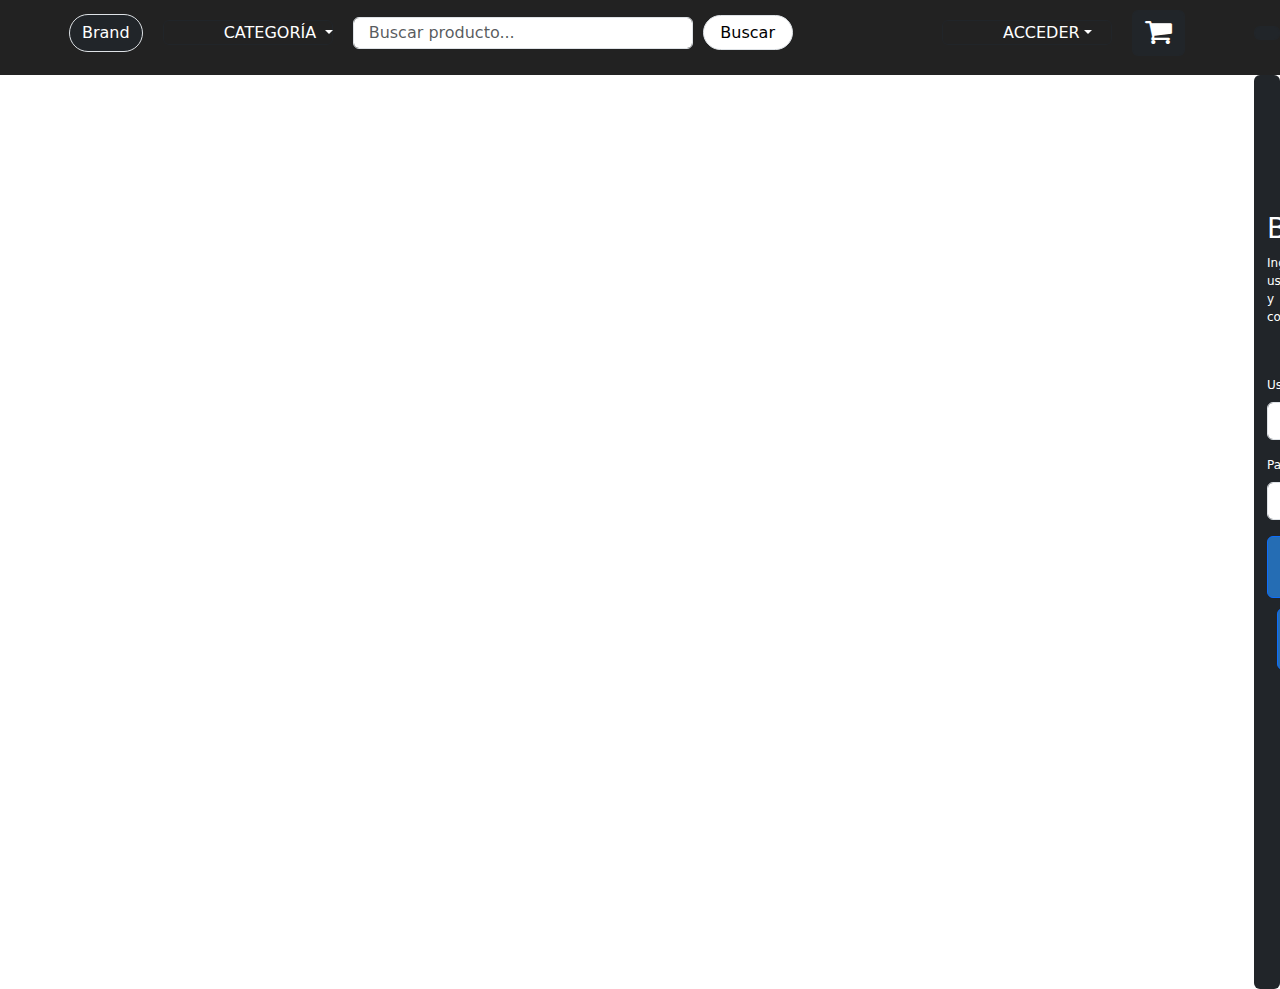
<file: Views/login_usuario_MOD/index.html>
<!DOCTYPE html>
<html data-bs-theme="light" lang="en">

<head>
    <meta charset="utf-8">
    <meta name="viewport" content="width=device-width, initial-scale=1.0, shrink-to-fit=no">
    <title>Producto</title>
    <link rel="stylesheet" href="assets/bootstrap/css/bootstrap.min.css">
    <link rel="stylesheet" href="assets/fonts/font-awesome.min.css">
    <link rel="stylesheet" href="assets/css/styles.min.css">
</head>

<body>
    <nav class="navbar navbar-expand-md navbar-fixed-top navigation-clean-button navbar-light"
        style="background: rgb(34, 34, 34);border-radius: 20;border-top-left-radius: 20;border-top-right-radius: 20;border-bottom-right-radius: 20;border-bottom-left-radius: 20;border-style: none;padding-top: 0;padding-bottom: 10px;--bs-primary: #ffffff;--bs-primary-rgb: 255,255,255;">
        <div class="container"><button class="btn btn-primary bg-dark border rounded-pill"
                data-bss-hover-animate="rubberBand" type="button">Brand</button>
            <div class="collapse navbar-collapse" id="navcol-1" style="color: rgb(255,255,255);width: 1500.969px;">
                <div class="dropdown"><button class="btn btn-secondary dropdown-toggle" data-bss-hover-animate="flash"
                        type="button" aria-haspopup="true" aria-expanded="false" data-bs-toggle="dropdown"
                        style="background: rgb(34,34,34);margin: 20px;border-color: var(--bs-body-color);padding: 0px 60px;height: 25px;width: 170px;">CATEGORÍA&nbsp;</button>
                    <div class="dropdown-menu"><a class="dropdown-item" href="#">COCHES DE OCASION</a><a
                            class="dropdown-item" href="#">COCHES DE KILOMETRO 0</a><a class="dropdown-item"
                            href="#">RENTING</a></div>
                </div><input type="text" class="form-control dropdown-search-input" placeholder="Buscar producto..."
                    style="width: 340px;height: 0px;margin: 0px 0px 0px;padding: 15px;"><button
                    class="btn btn-primary border rounded-pill" data-bss-hover-animate="rubberBand" type="button"
                    style="padding: 0px 0px;width: 90px;height: 35px;margin: 10px;background: rgb(255,255,255);color: rgb(0,0,0);border-style: hidden;">Buscar</button>
            </div>
            <div class="dropdown"><button class="btn btn-secondary dropdown-toggle" data-bss-hover-animate="flash"
                    type="button" aria-haspopup="true" aria-expanded="false" data-bs-toggle="dropdown"
                    style="background: rgb(34,34,34);margin: 20px;border-color: var(--bs-body-color);padding: 0px 60px;height: 25px;width: 170px;">ACCEDER</button>
                <div class="dropdown-menu"><a class="dropdown-item" href="index.php">LOGIN</a><a class="dropdown-item"
                        href="../registro_MOD/index.html">REGISTRAR</a></div>
            </div>
            <a href="../carrito_MOD/index.html" class="btn btn-primary pull-right" data-bss-disabled-mobile="true"
                data-bss-hover-animate="swing" type="button"
                style="background: var(--bs-body-color);border-color: var(--bs-secondary-color);"><i
                    class="fa fa-shopping-cart" data-bss-hover-animate="swing" style="font-size: 29px;"></i></button>
        </div>
    </nav>
    <div id="main">
        <div class="text-center" id="info">
            <h3 class="text-center">Bienvenido</h3>
            <p class="text-center">Ingrese usuario y contraseña</p>
            <form class="text-start" id="form-login">
                <div class="mb-3"><label class="form-label" id="lbl-usuario" for="txt-usuario">Usuario</label><input
                        class="form-control" type="text" id="txt-usuario"></div>
                <div class="mb-3"><label class="form-label" id="lbl-password" for="txt-password">Password</label><input
                        class="form-control" type="password" id="txt-password"></div>
            </form><button class="btn btn-primary" data-bss-hover-animate="pulse" id="btn-sesion" type="submit"
                style="--bs-primary: #256db4;--bs-primary-rgb: 37,109,180;background: #256db4;">Iniciar
                Sesión</button><button class="btn btn-primary" data-bss-hover-animate="pulse" id="btn-sesion-1"
                type="submit"
                style="--bs-primary: #256db4;--bs-primary-rgb: 37,109,180;background: #256db4;margin: 10px;">¿Olvidaste
                contraseña?</button>
        </div>
    </div>
    <script src="assets/bootstrap/js/bootstrap.min.js"></script>
    <script src="assets/js/script.min.js"></script>
</body>

</html>
</file>
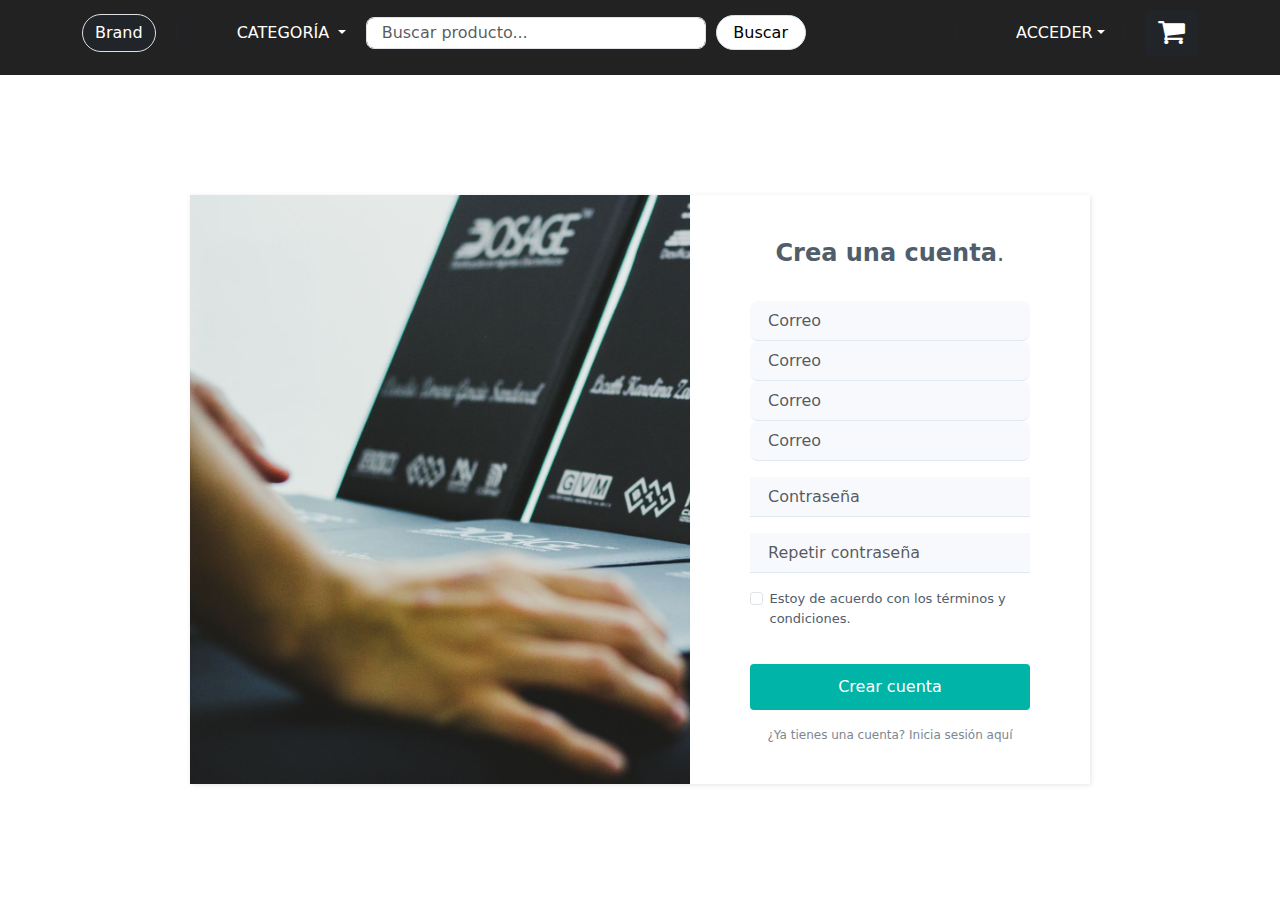
<file: Views/registro_MOD/index.html>
<!DOCTYPE html>
<html data-bs-theme="light" lang="en">

<head>
    <meta charset="utf-8">
    <meta name="viewport" content="width=device-width, initial-scale=1.0, shrink-to-fit=no">
    <title>login usuario MOD (copy)</title>
    <link rel="stylesheet" href="assets/bootstrap/css/bootstrap.min.css">
    <link rel="stylesheet" href="assets/fonts/font-awesome.min.css">
    <link rel="stylesheet" href="assets/css/styles.min.css">
</head>

<body>
    <nav class="navbar navbar-expand-md navbar-fixed-top navigation-clean-button navbar-light"
        style="background: rgb(34, 34, 34);border-radius: 20;border-top-left-radius: 20;border-top-right-radius: 20;border-bottom-right-radius: 20;border-bottom-left-radius: 20;border-style: none;padding-top: 0;padding-bottom: 10px;--bs-primary: #ffffff;--bs-primary-rgb: 255,255,255;">
        <div class="container"><button class="btn btn-primary bg-dark border rounded-pill"
                data-bss-hover-animate="rubberBand" type="button">Brand</button>
            <div class="collapse navbar-collapse" id="navcol-1" style="color: rgb(255,255,255);width: 1500.969px;">
                <div class="dropdown"><button class="btn btn-secondary dropdown-toggle" data-bss-hover-animate="flash"
                        type="button" aria-haspopup="true" aria-expanded="false" data-bs-toggle="dropdown"
                        style="background: rgb(34,34,34);margin: 20px;border-color: var(--bs-body-color);padding: 0px 60px;height: 25px;width: 170px;">CATEGORÍA&nbsp;</button>
                    <div class="dropdown-menu"><a class="dropdown-item" href="../Coche_Ocasion/index.html">COCHES DE OCASION</a>
                        <a class="dropdown-item" href="../Coche_Kilometro_0/index.html">COCHES KILOMETRO
                            0</a><a class="dropdown-item" href="../Coche_Renting/index.html">RENTING</a>
                    </div>
                </div><input type="text" class="form-control dropdown-search-input" placeholder="Buscar producto..."
                    style="width: 340px;height: 0px;margin: 0px 0px 0px;padding: 15px;"><button
                    class="btn btn-primary border rounded-pill" data-bss-hover-animate="rubberBand" type="button"
                    style="padding: 0px 0px;width: 90px;height: 35px;margin: 10px;background: rgb(255,255,255);color: rgb(0,0,0);border-style: hidden;">Buscar</button>
            </div>
            <div class="dropdown"><button class="btn btn-secondary dropdown-toggle" data-bss-hover-animate="flash"
                    type="button" aria-haspopup="true" aria-expanded="false" data-bs-toggle="dropdown"
                    style="background: rgb(34,34,34);margin: 20px;border-color: var(--bs-body-color);padding: 0px 60px;height: 25px;width: 170px;">ACCEDER</button>
                <div class="dropdown-menu"><a class="dropdown-item" href="../login_usuario_MOD/index.php">LOGIN</a><a
                        class="dropdown-item" href="../registro_MOD/index.html">REGISTRAR</a></div>
            </div>
            <a href="../carrito_MOD/index.html" class="btn btn-primary pull-right" data-bss-disabled-mobile="true"
                data-bss-hover-animate="swing"
                style="background: var(--bs-body-color); border-color: var(--bs-secondary-color);">
                <i class="fa fa-shopping-cart" data-bss-hover-animate="swing" style="font-size: 29px;"></i>
            </a>
        </div>
    </nav>
    <section class="register-photo" style="background-color: transparent;">
        <div class="form-container" style="margin-top: 40px;">
            <div class="image-holder"
                style="background: url(&quot;assets/img/IINET-DOSAGE-1.jpg&quot;) left / cover no-repeat;"></div>
            <form method="post" action="afterRegister.html" style="height: 525px;">
                <h2 class="text-center"><strong>Crea una cuenta</strong>.</h2>
                <div class="form-group mb-3"><input class="form-control" type="email" name="email"
                        placeholder="Correo"><input class="form-control" type="email" name="email"
                        placeholder="Correo"><input class="form-control" type="email" name="email"
                        placeholder="Correo"><input class="form-control" type="email" name="email" placeholder="Correo">
                </div>
                <script>
                    // Submit button made with javascript
                    function changePassword() {
                        var password = document.querySelector("#password").value;
                        var confirmPassword = document.querySelector("#confirmPassword").value;

                        if (password.length >= 8) {
                            if (password === confirmPassword) {
                                var btn = $('#submitButton').removeAttr("disabled");
                                document.querySelector('#passwordsError').style.display = 'none';
                                console.log("enabling")
                            }
                            else {
                                var btn = $('#submitButton').attr("disabled", "true");
                                document.querySelector('#passwordsError').style.display = 'block';
                                document.querySelector('#errorMessage').innerHTML = 'The passwords do not match';
                                console.log("disabling")
                            }
                        }
                        else {
                            var btn = $('#submitButton').attr("disabled", "true");
                            document.querySelector('#passwordsError').style.display = 'block';
                            document.querySelector('#errorMessage').innerHTML = 'The password must be at least 8 characters long';
                            console.log("disabling")
                        }
                    }
                </script>
                <div class="form-group mb-3"><input class="form-control" type="password" id="password" name="password"
                        placeholder="Contraseña" onchange="changePassword()"></div>
                <div class="form-group mb-3"><input class="form-control" type="password" id="confirmPassword"
                        name="password-repeat" placeholder="Repetir contraseña" onchange="changePassword()"></div>
                <div id="passwordsError" style="display: none;margin-bottom: 16.5px;"><span id="errorMessage"
                        class="text-danger" style="font-size:13px;"></span></div>
                <div class="form-group mb-3">
                    <div class="form-check"><label class="form-check-label"><input class="form-check-input"
                                type="checkbox" data-bss-hover-animate="rubberBand">Estoy de acuerdo con los términos y
                            condiciones.</label></div>
                </div>
                <div class="form-group mb-3"><button class="btn btn-primary d-block w-100"
                        data-bss-hover-animate="pulse" id="submitButton" type="submit"
                        style="color: rgb(255,255,255);background-color: #00b5a8;">Crear cuenta</button></div><a
                    class="already" href="login.html">¿Ya tienes una cuenta? Inicia sesión aquí</a>
            </form>
        </div>
    </section>
    <section class="clean-hero">
        <div style="height: 100%;background-position: center;background-size: cover;background-repeat: no-repeat;">
        </div>
    </section>
    <script src="assets/bootstrap/js/bootstrap.min.js"></script>
    <script src="assets/js/script.min.js"></script>
</body>

</html>
</file>
<file: Views/login_usuario_MOD/assets/css/styles.min.css>
.animated{-webkit-animation-duration:1s;animation-duration:1s;-webkit-animation-fill-mode:both;animation-fill-mode:both}.animated.infinite{-webkit-animation-iteration-count:infinite;animation-iteration-count:infinite}.animated.hinge{-webkit-animation-duration:2s;animation-duration:2s}.animated.bounceIn,.animated.bounceOut,.animated.flipOutX,.animated.flipOutY{-webkit-animation-duration:.75s;animation-duration:.75s}@keyframes bounce{0%,20%,53%,80%,to{-webkit-animation-timing-function:cubic-bezier(.215,.61,.355,1);animation-timing-function:cubic-bezier(.215,.61,.355,1);-webkit-transform:translateZ(0);transform:translateZ(0)}40%,43%{-webkit-transform:translate3d(0,-30px,0);transform:translate3d(0,-30px,0)}40%,43%,70%{-webkit-animation-timing-function:cubic-bezier(.755,.05,.855,.06);animation-timing-function:cubic-bezier(.755,.05,.855,.06)}70%{-webkit-transform:translate3d(0,-15px,0);transform:translate3d(0,-15px,0)}90%{-webkit-transform:translate3d(0,-4px,0);transform:translate3d(0,-4px,0)}}.bounce{-webkit-animation-name:bounce;animation-name:bounce;-webkit-transform-origin:center bottom;transform-origin:center bottom}@keyframes flash{0%,50%,to{opacity:1}25%,75%{opacity:0}}.flash{-webkit-animation-name:flash;animation-name:flash}@keyframes pulse{0%,to{-webkit-transform:scaleX(1);transform:scaleX(1)}50%{-webkit-transform:scale3d(1.05,1.05,1.05);transform:scale3d(1.05,1.05,1.05)}}.pulse{-webkit-animation-name:pulse;animation-name:pulse}@keyframes rubberBand{0%,to{-webkit-transform:scaleX(1);transform:scaleX(1)}30%{-webkit-transform:scale3d(1.25,.75,1);transform:scale3d(1.25,.75,1)}40%{-webkit-transform:scale3d(.75,1.25,1);transform:scale3d(.75,1.25,1)}50%{-webkit-transform:scale3d(1.15,.85,1);transform:scale3d(1.15,.85,1)}65%{-webkit-transform:scale3d(.95,1.05,1);transform:scale3d(.95,1.05,1)}75%{-webkit-transform:scale3d(1.05,.95,1);transform:scale3d(1.05,.95,1)}}.rubberBand{-webkit-animation-name:rubberBand;animation-name:rubberBand}@keyframes shake{0%,to{-webkit-transform:translateZ(0);transform:translateZ(0)}10%,30%,50%,70%,90%{-webkit-transform:translate3d(-10px,0,0);transform:translate3d(-10px,0,0)}20%,40%,60%,80%{-webkit-transform:translate3d(10px,0,0);transform:translate3d(10px,0,0)}}.shake{-webkit-animation-name:shake;animation-name:shake}@keyframes headShake{0%,50%{-webkit-transform:translateX(0);transform:translateX(0)}6.5%{-webkit-transform:translateX(-6px) rotateY(-9deg);transform:translateX(-6px) rotateY(-9deg)}18.5%{-webkit-transform:translateX(5px) rotateY(7deg);transform:translateX(5px) rotateY(7deg)}31.5%{-webkit-transform:translateX(-3px) rotateY(-5deg);transform:translateX(-3px) rotateY(-5deg)}43.5%{-webkit-transform:translateX(2px) rotateY(3deg);transform:translateX(2px) rotateY(3deg)}}.headShake{-webkit-animation-timing-function:ease-in-out;animation-timing-function:ease-in-out;-webkit-animation-name:headShake;animation-name:headShake}@keyframes swing{20%{-webkit-transform:rotate(15deg);transform:rotate(15deg)}40%{-webkit-transform:rotate(-10deg);transform:rotate(-10deg)}60%{-webkit-transform:rotate(5deg);transform:rotate(5deg)}80%{-webkit-transform:rotate(-5deg);transform:rotate(-5deg)}to{-webkit-transform:rotate(0);transform:rotate(0)}}.swing{-webkit-transform-origin:top center;transform-origin:top center;-webkit-animation-name:swing;animation-name:swing}@keyframes tada{0%,to{-webkit-transform:scaleX(1);transform:scaleX(1)}10%,20%{-webkit-transform:scale3d(.9,.9,.9) rotate(-3deg);transform:scale3d(.9,.9,.9) rotate(-3deg)}30%,50%,70%,90%{-webkit-transform:scale3d(1.1,1.1,1.1) rotate(3deg);transform:scale3d(1.1,1.1,1.1) rotate(3deg)}40%,60%,80%{-webkit-transform:scale3d(1.1,1.1,1.1) rotate(-3deg);transform:scale3d(1.1,1.1,1.1) rotate(-3deg)}}.tada{-webkit-animation-name:tada;animation-name:tada}@keyframes wobble{0%,to{-webkit-transform:none;transform:none}15%{-webkit-transform:translate3d(-25%,0,0) rotate(-5deg);transform:translate3d(-25%,0,0) rotate(-5deg)}30%{-webkit-transform:translate3d(20%,0,0) rotate(3deg);transform:translate3d(20%,0,0) rotate(3deg)}45%{-webkit-transform:translate3d(-15%,0,0) rotate(-3deg);transform:translate3d(-15%,0,0) rotate(-3deg)}60%{-webkit-transform:translate3d(10%,0,0) rotate(2deg);transform:translate3d(10%,0,0) rotate(2deg)}75%{-webkit-transform:translate3d(-5%,0,0) rotate(-1deg);transform:translate3d(-5%,0,0) rotate(-1deg)}}.wobble{-webkit-animation-name:wobble;animation-name:wobble}@keyframes jello{0%,11.1%,to{-webkit-transform:none;transform:none}22.2%{-webkit-transform:skewX(-12.5deg) skewY(-12.5deg);transform:skewX(-12.5deg) skewY(-12.5deg)}33.3%{-webkit-transform:skewX(6.25deg) skewY(6.25deg);transform:skewX(6.25deg) skewY(6.25deg)}44.4%{-webkit-transform:skewX(-3.125deg) skewY(-3.125deg);transform:skewX(-3.125deg) skewY(-3.125deg)}55.5%{-webkit-transform:skewX(1.5625deg) skewY(1.5625deg);transform:skewX(1.5625deg) skewY(1.5625deg)}66.6%{-webkit-transform:skewX(-.78125deg) skewY(-.78125deg);transform:skewX(-.78125deg) skewY(-.78125deg)}77.7%{-webkit-transform:skewX(.390625deg) skewY(.390625deg);transform:skewX(.390625deg) skewY(.390625deg)}88.8%{-webkit-transform:skewX(-.1953125deg) skewY(-.1953125deg);transform:skewX(-.1953125deg) skewY(-.1953125deg)}}.jello{-webkit-animation-name:jello;animation-name:jello;-webkit-transform-origin:center;transform-origin:center}@keyframes bounceIn{0%,20%,40%,60%,80%,to{-webkit-animation-timing-function:cubic-bezier(.215,.61,.355,1);animation-timing-function:cubic-bezier(.215,.61,.355,1)}0%{opacity:0;-webkit-transform:scale3d(.3,.3,.3);transform:scale3d(.3,.3,.3)}20%{-webkit-transform:scale3d(1.1,1.1,1.1);transform:scale3d(1.1,1.1,1.1)}40%{-webkit-transform:scale3d(.9,.9,.9);transform:scale3d(.9,.9,.9)}60%{opacity:1;-webkit-transform:scale3d(1.03,1.03,1.03);transform:scale3d(1.03,1.03,1.03)}80%{-webkit-transform:scale3d(.97,.97,.97);transform:scale3d(.97,.97,.97)}to{opacity:1;-webkit-transform:scaleX(1);transform:scaleX(1)}}.bounceIn{-webkit-animation-name:bounceIn;animation-name:bounceIn}@keyframes bounceInDown{0%,60%,75%,90%,to{-webkit-animation-timing-function:cubic-bezier(.215,.61,.355,1);animation-timing-function:cubic-bezier(.215,.61,.355,1)}0%{opacity:0;-webkit-transform:translate3d(0,-3000px,0);transform:translate3d(0,-3000px,0)}60%{opacity:1;-webkit-transform:translate3d(0,25px,0);transform:translate3d(0,25px,0)}75%{-webkit-transform:translate3d(0,-10px,0);transform:translate3d(0,-10px,0)}90%{-webkit-transform:translate3d(0,5px,0);transform:translate3d(0,5px,0)}to{-webkit-transform:none;transform:none}}.bounceInDown{-webkit-animation-name:bounceInDown;animation-name:bounceInDown}@keyframes bounceInLeft{0%,60%,75%,90%,to{-webkit-animation-timing-function:cubic-bezier(.215,.61,.355,1);animation-timing-function:cubic-bezier(.215,.61,.355,1)}0%{opacity:0;-webkit-transform:translate3d(-3000px,0,0);transform:translate3d(-3000px,0,0)}60%{opacity:1;-webkit-transform:translate3d(25px,0,0);transform:translate3d(25px,0,0)}75%{-webkit-transform:translate3d(-10px,0,0);transform:translate3d(-10px,0,0)}90%{-webkit-transform:translate3d(5px,0,0);transform:translate3d(5px,0,0)}to{-webkit-transform:none;transform:none}}.bounceInLeft{-webkit-animation-name:bounceInLeft;animation-name:bounceInLeft}@keyframes bounceInRight{0%,60%,75%,90%,to{-webkit-animation-timing-function:cubic-bezier(.215,.61,.355,1);animation-timing-function:cubic-bezier(.215,.61,.355,1)}0%{opacity:0;-webkit-transform:translate3d(3000px,0,0);transform:translate3d(3000px,0,0)}60%{opacity:1;-webkit-transform:translate3d(-25px,0,0);transform:translate3d(-25px,0,0)}75%{-webkit-transform:translate3d(10px,0,0);transform:translate3d(10px,0,0)}90%{-webkit-transform:translate3d(-5px,0,0);transform:translate3d(-5px,0,0)}to{-webkit-transform:none;transform:none}}.bounceInRight{-webkit-animation-name:bounceInRight;animation-name:bounceInRight}@keyframes bounceInUp{0%,60%,75%,90%,to{-webkit-animation-timing-function:cubic-bezier(.215,.61,.355,1);animation-timing-function:cubic-bezier(.215,.61,.355,1)}0%{opacity:0;-webkit-transform:translate3d(0,3000px,0);transform:translate3d(0,3000px,0)}60%{opacity:1;-webkit-transform:translate3d(0,-20px,0);transform:translate3d(0,-20px,0)}75%{-webkit-transform:translate3d(0,10px,0);transform:translate3d(0,10px,0)}90%{-webkit-transform:translate3d(0,-5px,0);transform:translate3d(0,-5px,0)}to{-webkit-transform:translateZ(0);transform:translateZ(0)}}.bounceInUp{-webkit-animation-name:bounceInUp;animation-name:bounceInUp}@keyframes bounceOut{20%{-webkit-transform:scale3d(.9,.9,.9);transform:scale3d(.9,.9,.9)}50%,55%{opacity:1;-webkit-transform:scale3d(1.1,1.1,1.1);transform:scale3d(1.1,1.1,1.1)}to{opacity:0;-webkit-transform:scale3d(.3,.3,.3);transform:scale3d(.3,.3,.3)}}.bounceOut{-webkit-animation-name:bounceOut;animation-name:bounceOut}@keyframes bounceOutDown{20%{-webkit-transform:translate3d(0,10px,0);transform:translate3d(0,10px,0)}40%,45%{opacity:1;-webkit-transform:translate3d(0,-20px,0);transform:translate3d(0,-20px,0)}to{opacity:0;-webkit-transform:translate3d(0,2000px,0);transform:translate3d(0,2000px,0)}}.bounceOutDown{-webkit-animation-name:bounceOutDown;animation-name:bounceOutDown}@keyframes bounceOutLeft{20%{opacity:1;-webkit-transform:translate3d(20px,0,0);transform:translate3d(20px,0,0)}to{opacity:0;-webkit-transform:translate3d(-2000px,0,0);transform:translate3d(-2000px,0,0)}}.bounceOutLeft{-webkit-animation-name:bounceOutLeft;animation-name:bounceOutLeft}@keyframes bounceOutRight{20%{opacity:1;-webkit-transform:translate3d(-20px,0,0);transform:translate3d(-20px,0,0)}to{opacity:0;-webkit-transform:translate3d(2000px,0,0);transform:translate3d(2000px,0,0)}}.bounceOutRight{-webkit-animation-name:bounceOutRight;animation-name:bounceOutRight}@keyframes bounceOutUp{20%{-webkit-transform:translate3d(0,-10px,0);transform:translate3d(0,-10px,0)}40%,45%{opacity:1;-webkit-transform:translate3d(0,20px,0);transform:translate3d(0,20px,0)}to{opacity:0;-webkit-transform:translate3d(0,-2000px,0);transform:translate3d(0,-2000px,0)}}.bounceOutUp{-webkit-animation-name:bounceOutUp;animation-name:bounceOutUp}@keyframes fadeIn{0%{opacity:0}to{opacity:1}}.fadeIn{-webkit-animation-name:fadeIn;animation-name:fadeIn}@keyframes fadeInDown{0%{opacity:0;-webkit-transform:translate3d(0,-100%,0);transform:translate3d(0,-100%,0)}to{opacity:1;-webkit-transform:none;transform:none}}.fadeInDown{-webkit-animation-name:fadeInDown;animation-name:fadeInDown}@keyframes fadeInDownBig{0%{opacity:0;-webkit-transform:translate3d(0,-2000px,0);transform:translate3d(0,-2000px,0)}to{opacity:1;-webkit-transform:none;transform:none}}.fadeInDownBig{-webkit-animation-name:fadeInDownBig;animation-name:fadeInDownBig}@keyframes fadeInLeft{0%{opacity:0;-webkit-transform:translate3d(-100%,0,0);transform:translate3d(-100%,0,0)}to{opacity:1;-webkit-transform:none;transform:none}}.fadeInLeft{-webkit-animation-name:fadeInLeft;animation-name:fadeInLeft}@keyframes fadeInLeftBig{0%{opacity:0;-webkit-transform:translate3d(-2000px,0,0);transform:translate3d(-2000px,0,0)}to{opacity:1;-webkit-transform:none;transform:none}}.fadeInLeftBig{-webkit-animation-name:fadeInLeftBig;animation-name:fadeInLeftBig}@keyframes fadeInRight{0%{opacity:0;-webkit-transform:translate3d(100%,0,0);transform:translate3d(100%,0,0)}to{opacity:1;-webkit-transform:none;transform:none}}.fadeInRight{-webkit-animation-name:fadeInRight;animation-name:fadeInRight}@keyframes fadeInRightBig{0%{opacity:0;-webkit-transform:translate3d(2000px,0,0);transform:translate3d(2000px,0,0)}to{opacity:1;-webkit-transform:none;transform:none}}.fadeInRightBig{-webkit-animation-name:fadeInRightBig;animation-name:fadeInRightBig}@keyframes fadeInUp{0%{opacity:0;-webkit-transform:translate3d(0,100%,0);transform:translate3d(0,100%,0)}to{opacity:1;-webkit-transform:none;transform:none}}.fadeInUp{-webkit-animation-name:fadeInUp;animation-name:fadeInUp}@keyframes fadeInUpBig{0%{opacity:0;-webkit-transform:translate3d(0,2000px,0);transform:translate3d(0,2000px,0)}to{opacity:1;-webkit-transform:none;transform:none}}.fadeInUpBig{-webkit-animation-name:fadeInUpBig;animation-name:fadeInUpBig}@keyframes fadeOut{0%{opacity:1}to{opacity:0}}.fadeOut{-webkit-animation-name:fadeOut;animation-name:fadeOut}@keyframes fadeOutDown{0%{opacity:1}to{opacity:0;-webkit-transform:translate3d(0,100%,0);transform:translate3d(0,100%,0)}}.fadeOutDown{-webkit-animation-name:fadeOutDown;animation-name:fadeOutDown}@keyframes fadeOutDownBig{0%{opacity:1}to{opacity:0;-webkit-transform:translate3d(0,2000px,0);transform:translate3d(0,2000px,0)}}.fadeOutDownBig{-webkit-animation-name:fadeOutDownBig;animation-name:fadeOutDownBig}@keyframes fadeOutLeft{0%{opacity:1}to{opacity:0;-webkit-transform:translate3d(-100%,0,0);transform:translate3d(-100%,0,0)}}.fadeOutLeft{-webkit-animation-name:fadeOutLeft;animation-name:fadeOutLeft}@keyframes fadeOutLeftBig{0%{opacity:1}to{opacity:0;-webkit-transform:translate3d(-2000px,0,0);transform:translate3d(-2000px,0,0)}}.fadeOutLeftBig{-webkit-animation-name:fadeOutLeftBig;animation-name:fadeOutLeftBig}@keyframes fadeOutRight{0%{opacity:1}to{opacity:0;-webkit-transform:translate3d(100%,0,0);transform:translate3d(100%,0,0)}}.fadeOutRight{-webkit-animation-name:fadeOutRight;animation-name:fadeOutRight}@keyframes fadeOutRightBig{0%{opacity:1}to{opacity:0;-webkit-transform:translate3d(2000px,0,0);transform:translate3d(2000px,0,0)}}.fadeOutRightBig{-webkit-animation-name:fadeOutRightBig;animation-name:fadeOutRightBig}@keyframes fadeOutUp{0%{opacity:1}to{opacity:0;-webkit-transform:translate3d(0,-100%,0);transform:translate3d(0,-100%,0)}}.fadeOutUp{-webkit-animation-name:fadeOutUp;animation-name:fadeOutUp}@keyframes fadeOutUpBig{0%{opacity:1}to{opacity:0;-webkit-transform:translate3d(0,-2000px,0);transform:translate3d(0,-2000px,0)}}.fadeOutUpBig{-webkit-animation-name:fadeOutUpBig;animation-name:fadeOutUpBig}@keyframes flip{0%{-webkit-transform:perspective(400px) rotateY(-1turn);transform:perspective(400px) rotateY(-1turn)}0%,40%{-webkit-animation-timing-function:ease-out;animation-timing-function:ease-out}40%{-webkit-transform:perspective(400px) translateZ(150px) rotateY(-190deg);transform:perspective(400px) translateZ(150px) rotateY(-190deg)}50%{-webkit-transform:perspective(400px) translateZ(150px) rotateY(-170deg);transform:perspective(400px) translateZ(150px) rotateY(-170deg)}50%,80%{-webkit-animation-timing-function:ease-in;animation-timing-function:ease-in}80%{-webkit-transform:perspective(400px) scale3d(.95,.95,.95);transform:perspective(400px) scale3d(.95,.95,.95)}to{-webkit-transform:perspective(400px);transform:perspective(400px);-webkit-animation-timing-function:ease-in;animation-timing-function:ease-in}}.animated.flip{-webkit-backface-visibility:visible;backface-visibility:visible;-webkit-animation-name:flip;animation-name:flip}@keyframes flipInX{0%{-webkit-transform:perspective(400px) rotateX(90deg);transform:perspective(400px) rotateX(90deg);opacity:0}0%,40%{-webkit-animation-timing-function:ease-in;animation-timing-function:ease-in}40%{-webkit-transform:perspective(400px) rotateX(-20deg);transform:perspective(400px) rotateX(-20deg)}60%{-webkit-transform:perspective(400px) rotateX(10deg);transform:perspective(400px) rotateX(10deg);opacity:1}80%{-webkit-transform:perspective(400px) rotateX(-5deg);transform:perspective(400px) rotateX(-5deg)}to{-webkit-transform:perspective(400px);transform:perspective(400px)}}.flipInX{-webkit-backface-visibility:visible!important;backface-visibility:visible!important;-webkit-animation-name:flipInX;animation-name:flipInX}@keyframes flipInY{0%{-webkit-transform:perspective(400px) rotateY(90deg);transform:perspective(400px) rotateY(90deg);opacity:0}0%,40%{-webkit-animation-timing-function:ease-in;animation-timing-function:ease-in}40%{-webkit-transform:perspective(400px) rotateY(-20deg);transform:perspective(400px) rotateY(-20deg)}60%{-webkit-transform:perspective(400px) rotateY(10deg);transform:perspective(400px) rotateY(10deg);opacity:1}80%{-webkit-transform:perspective(400px) rotateY(-5deg);transform:perspective(400px) rotateY(-5deg)}to{-webkit-transform:perspective(400px);transform:perspective(400px)}}.flipInY{-webkit-backface-visibility:visible!important;backface-visibility:visible!important;-webkit-animation-name:flipInY;animation-name:flipInY}@keyframes flipOutX{0%{-webkit-transform:perspective(400px);transform:perspective(400px)}30%{-webkit-transform:perspective(400px) rotateX(-20deg);transform:perspective(400px) rotateX(-20deg);opacity:1}to{-webkit-transform:perspective(400px) rotateX(90deg);transform:perspective(400px) rotateX(90deg);opacity:0}}.flipOutX{-webkit-animation-name:flipOutX;animation-name:flipOutX;-webkit-backface-visibility:visible!important;backface-visibility:visible!important}@keyframes flipOutY{0%{-webkit-transform:perspective(400px);transform:perspective(400px)}30%{-webkit-transform:perspective(400px) rotateY(-15deg);transform:perspective(400px) rotateY(-15deg);opacity:1}to{-webkit-transform:perspective(400px) rotateY(90deg);transform:perspective(400px) rotateY(90deg);opacity:0}}.flipOutY{-webkit-backface-visibility:visible!important;backface-visibility:visible!important;-webkit-animation-name:flipOutY;animation-name:flipOutY}@keyframes lightSpeedIn{0%{-webkit-transform:translate3d(100%,0,0) skewX(-30deg);transform:translate3d(100%,0,0) skewX(-30deg);opacity:0}60%{-webkit-transform:skewX(20deg);transform:skewX(20deg)}60%,80%{opacity:1}80%{-webkit-transform:skewX(-5deg);transform:skewX(-5deg)}to{-webkit-transform:none;transform:none;opacity:1}}.lightSpeedIn{-webkit-animation-name:lightSpeedIn;animation-name:lightSpeedIn;-webkit-animation-timing-function:ease-out;animation-timing-function:ease-out}@keyframes lightSpeedOut{0%{opacity:1}to{-webkit-transform:translate3d(100%,0,0) skewX(30deg);transform:translate3d(100%,0,0) skewX(30deg);opacity:0}}.lightSpeedOut{-webkit-animation-name:lightSpeedOut;animation-name:lightSpeedOut;-webkit-animation-timing-function:ease-in;animation-timing-function:ease-in}@keyframes rotateIn{0%{transform-origin:center;-webkit-transform:rotate(-200deg);transform:rotate(-200deg);opacity:0}0%,to{-webkit-transform-origin:center}to{transform-origin:center;-webkit-transform:none;transform:none;opacity:1}}.rotateIn{-webkit-animation-name:rotateIn;animation-name:rotateIn}@keyframes rotateInDownLeft{0%{transform-origin:left bottom;-webkit-transform:rotate(-45deg);transform:rotate(-45deg);opacity:0}0%,to{-webkit-transform-origin:left bottom}to{transform-origin:left bottom;-webkit-transform:none;transform:none;opacity:1}}.rotateInDownLeft{-webkit-animation-name:rotateInDownLeft;animation-name:rotateInDownLeft}@keyframes rotateInDownRight{0%{transform-origin:right bottom;-webkit-transform:rotate(45deg);transform:rotate(45deg);opacity:0}0%,to{-webkit-transform-origin:right bottom}to{transform-origin:right bottom;-webkit-transform:none;transform:none;opacity:1}}.rotateInDownRight{-webkit-animation-name:rotateInDownRight;animation-name:rotateInDownRight}@keyframes rotateInUpLeft{0%{transform-origin:left bottom;-webkit-transform:rotate(45deg);transform:rotate(45deg);opacity:0}0%,to{-webkit-transform-origin:left bottom}to{transform-origin:left bottom;-webkit-transform:none;transform:none;opacity:1}}.rotateInUpLeft{-webkit-animation-name:rotateInUpLeft;animation-name:rotateInUpLeft}@keyframes rotateInUpRight{0%{transform-origin:right bottom;-webkit-transform:rotate(-90deg);transform:rotate(-90deg);opacity:0}0%,to{-webkit-transform-origin:right bottom}to{transform-origin:right bottom;-webkit-transform:none;transform:none;opacity:1}}.rotateInUpRight{-webkit-animation-name:rotateInUpRight;animation-name:rotateInUpRight}@keyframes rotateOut{0%{transform-origin:center;opacity:1}0%,to{-webkit-transform-origin:center}to{transform-origin:center;-webkit-transform:rotate(200deg);transform:rotate(200deg);opacity:0}}.rotateOut{-webkit-animation-name:rotateOut;animation-name:rotateOut}@keyframes rotateOutDownLeft{0%{transform-origin:left bottom;opacity:1}0%,to{-webkit-transform-origin:left bottom}to{transform-origin:left bottom;-webkit-transform:rotate(45deg);transform:rotate(45deg);opacity:0}}.rotateOutDownLeft{-webkit-animation-name:rotateOutDownLeft;animation-name:rotateOutDownLeft}@keyframes rotateOutDownRight{0%{transform-origin:right bottom;opacity:1}0%,to{-webkit-transform-origin:right bottom}to{transform-origin:right bottom;-webkit-transform:rotate(-45deg);transform:rotate(-45deg);opacity:0}}.rotateOutDownRight{-webkit-animation-name:rotateOutDownRight;animation-name:rotateOutDownRight}@keyframes rotateOutUpLeft{0%{transform-origin:left bottom;opacity:1}0%,to{-webkit-transform-origin:left bottom}to{transform-origin:left bottom;-webkit-transform:rotate(-45deg);transform:rotate(-45deg);opacity:0}}.rotateOutUpLeft{-webkit-animation-name:rotateOutUpLeft;animation-name:rotateOutUpLeft}@keyframes rotateOutUpRight{0%{transform-origin:right bottom;opacity:1}0%,to{-webkit-transform-origin:right bottom}to{transform-origin:right bottom;-webkit-transform:rotate(90deg);transform:rotate(90deg);opacity:0}}.rotateOutUpRight{-webkit-animation-name:rotateOutUpRight;animation-name:rotateOutUpRight}@keyframes hinge{0%{transform-origin:top left}0%,20%,60%{-webkit-transform-origin:top left;-webkit-animation-timing-function:ease-in-out;animation-timing-function:ease-in-out}20%,60%{-webkit-transform:rotate(80deg);transform:rotate(80deg);transform-origin:top left}40%,80%{-webkit-transform:rotate(60deg);transform:rotate(60deg);-webkit-transform-origin:top left;transform-origin:top left;-webkit-animation-timing-function:ease-in-out;animation-timing-function:ease-in-out;opacity:1}to{-webkit-transform:translate3d(0,700px,0);transform:translate3d(0,700px,0);opacity:0}}.hinge{-webkit-animation-name:hinge;animation-name:hinge}@keyframes rollIn{0%{opacity:0;-webkit-transform:translate3d(-100%,0,0) rotate(-120deg);transform:translate3d(-100%,0,0) rotate(-120deg)}to{opacity:1;-webkit-transform:none;transform:none}}.rollIn{-webkit-animation-name:rollIn;animation-name:rollIn}@keyframes rollOut{0%{opacity:1}to{opacity:0;-webkit-transform:translate3d(100%,0,0) rotate(120deg);transform:translate3d(100%,0,0) rotate(120deg)}}.rollOut{-webkit-animation-name:rollOut;animation-name:rollOut}@keyframes zoomIn{0%{opacity:0;-webkit-transform:scale3d(.3,.3,.3);transform:scale3d(.3,.3,.3)}50%{opacity:1}}.zoomIn{-webkit-animation-name:zoomIn;animation-name:zoomIn}@keyframes zoomInDown{0%{opacity:0;-webkit-transform:scale3d(.1,.1,.1) translate3d(0,-1000px,0);transform:scale3d(.1,.1,.1) translate3d(0,-1000px,0);-webkit-animation-timing-function:cubic-bezier(.55,.055,.675,.19);animation-timing-function:cubic-bezier(.55,.055,.675,.19)}60%{opacity:1;-webkit-transform:scale3d(.475,.475,.475) translate3d(0,60px,0);transform:scale3d(.475,.475,.475) translate3d(0,60px,0);-webkit-animation-timing-function:cubic-bezier(.175,.885,.32,1);animation-timing-function:cubic-bezier(.175,.885,.32,1)}}.zoomInDown{-webkit-animation-name:zoomInDown;animation-name:zoomInDown}@keyframes zoomInLeft{0%{opacity:0;-webkit-transform:scale3d(.1,.1,.1) translate3d(-1000px,0,0);transform:scale3d(.1,.1,.1) translate3d(-1000px,0,0);-webkit-animation-timing-function:cubic-bezier(.55,.055,.675,.19);animation-timing-function:cubic-bezier(.55,.055,.675,.19)}60%{opacity:1;-webkit-transform:scale3d(.475,.475,.475) translate3d(10px,0,0);transform:scale3d(.475,.475,.475) translate3d(10px,0,0);-webkit-animation-timing-function:cubic-bezier(.175,.885,.32,1);animation-timing-function:cubic-bezier(.175,.885,.32,1)}}.zoomInLeft{-webkit-animation-name:zoomInLeft;animation-name:zoomInLeft}@keyframes zoomInRight{0%{opacity:0;-webkit-transform:scale3d(.1,.1,.1) translate3d(1000px,0,0);transform:scale3d(.1,.1,.1) translate3d(1000px,0,0);-webkit-animation-timing-function:cubic-bezier(.55,.055,.675,.19);animation-timing-function:cubic-bezier(.55,.055,.675,.19)}60%{opacity:1;-webkit-transform:scale3d(.475,.475,.475) translate3d(-10px,0,0);transform:scale3d(.475,.475,.475) translate3d(-10px,0,0);-webkit-animation-timing-function:cubic-bezier(.175,.885,.32,1);animation-timing-function:cubic-bezier(.175,.885,.32,1)}}.zoomInRight{-webkit-animation-name:zoomInRight;animation-name:zoomInRight}@keyframes zoomInUp{0%{opacity:0;-webkit-transform:scale3d(.1,.1,.1) translate3d(0,1000px,0);transform:scale3d(.1,.1,.1) translate3d(0,1000px,0);-webkit-animation-timing-function:cubic-bezier(.55,.055,.675,.19);animation-timing-function:cubic-bezier(.55,.055,.675,.19)}60%{opacity:1;-webkit-transform:scale3d(.475,.475,.475) translate3d(0,-60px,0);transform:scale3d(.475,.475,.475) translate3d(0,-60px,0);-webkit-animation-timing-function:cubic-bezier(.175,.885,.32,1);animation-timing-function:cubic-bezier(.175,.885,.32,1)}}.zoomInUp{-webkit-animation-name:zoomInUp;animation-name:zoomInUp}@keyframes zoomOut{0%{opacity:1}50%{-webkit-transform:scale3d(.3,.3,.3);transform:scale3d(.3,.3,.3)}50%,to{opacity:0}}.zoomOut{-webkit-animation-name:zoomOut;animation-name:zoomOut}@keyframes zoomOutDown{40%{opacity:1;-webkit-transform:scale3d(.475,.475,.475) translate3d(0,-60px,0);transform:scale3d(.475,.475,.475) translate3d(0,-60px,0);-webkit-animation-timing-function:cubic-bezier(.55,.055,.675,.19);animation-timing-function:cubic-bezier(.55,.055,.675,.19)}to{opacity:0;-webkit-transform:scale3d(.1,.1,.1) translate3d(0,2000px,0);transform:scale3d(.1,.1,.1) translate3d(0,2000px,0);-webkit-transform-origin:center bottom;transform-origin:center bottom;-webkit-animation-timing-function:cubic-bezier(.175,.885,.32,1);animation-timing-function:cubic-bezier(.175,.885,.32,1)}}.zoomOutDown{-webkit-animation-name:zoomOutDown;animation-name:zoomOutDown}@keyframes zoomOutLeft{40%{opacity:1;-webkit-transform:scale3d(.475,.475,.475) translate3d(42px,0,0);transform:scale3d(.475,.475,.475) translate3d(42px,0,0)}to{opacity:0;-webkit-transform:scale(.1) translate3d(-2000px,0,0);transform:scale(.1) translate3d(-2000px,0,0);-webkit-transform-origin:left center;transform-origin:left center}}.zoomOutLeft{-webkit-animation-name:zoomOutLeft;animation-name:zoomOutLeft}@keyframes zoomOutRight{40%{opacity:1;-webkit-transform:scale3d(.475,.475,.475) translate3d(-42px,0,0);transform:scale3d(.475,.475,.475) translate3d(-42px,0,0)}to{opacity:0;-webkit-transform:scale(.1) translate3d(2000px,0,0);transform:scale(.1) translate3d(2000px,0,0);-webkit-transform-origin:right center;transform-origin:right center}}.zoomOutRight{-webkit-animation-name:zoomOutRight;animation-name:zoomOutRight}@keyframes zoomOutUp{40%{opacity:1;-webkit-transform:scale3d(.475,.475,.475) translate3d(0,60px,0);transform:scale3d(.475,.475,.475) translate3d(0,60px,0);-webkit-animation-timing-function:cubic-bezier(.55,.055,.675,.19);animation-timing-function:cubic-bezier(.55,.055,.675,.19)}to{opacity:0;-webkit-transform:scale3d(.1,.1,.1) translate3d(0,-2000px,0);transform:scale3d(.1,.1,.1) translate3d(0,-2000px,0);-webkit-transform-origin:center bottom;transform-origin:center bottom;-webkit-animation-timing-function:cubic-bezier(.175,.885,.32,1);animation-timing-function:cubic-bezier(.175,.885,.32,1)}}.zoomOutUp{-webkit-animation-name:zoomOutUp;animation-name:zoomOutUp}@keyframes slideInDown{0%{-webkit-transform:translate3d(0,-100%,0);transform:translate3d(0,-100%,0);visibility:visible}to{-webkit-transform:translateZ(0);transform:translateZ(0)}}.slideInDown{-webkit-animation-name:slideInDown;animation-name:slideInDown}@keyframes slideInLeft{0%{-webkit-transform:translate3d(-100%,0,0);transform:translate3d(-100%,0,0);visibility:visible}to{-webkit-transform:translateZ(0);transform:translateZ(0)}}.slideInLeft{-webkit-animation-name:slideInLeft;animation-name:slideInLeft}@keyframes slideInRight{0%{-webkit-transform:translate3d(100%,0,0);transform:translate3d(100%,0,0);visibility:visible}to{-webkit-transform:translateZ(0);transform:translateZ(0)}}.slideInRight{-webkit-animation-name:slideInRight;animation-name:slideInRight}@keyframes slideInUp{0%{-webkit-transform:translate3d(0,100%,0);transform:translate3d(0,100%,0);visibility:visible}to{-webkit-transform:translateZ(0);transform:translateZ(0)}}.slideInUp{-webkit-animation-name:slideInUp;animation-name:slideInUp}@keyframes slideOutDown{0%{-webkit-transform:translateZ(0);transform:translateZ(0)}to{visibility:hidden;-webkit-transform:translate3d(0,100%,0);transform:translate3d(0,100%,0)}}.slideOutDown{-webkit-animation-name:slideOutDown;animation-name:slideOutDown}@keyframes slideOutLeft{0%{-webkit-transform:translateZ(0);transform:translateZ(0)}to{visibility:hidden;-webkit-transform:translate3d(-100%,0,0);transform:translate3d(-100%,0,0)}}.slideOutLeft{-webkit-animation-name:slideOutLeft;animation-name:slideOutLeft}@keyframes slideOutRight{0%{-webkit-transform:translateZ(0);transform:translateZ(0)}to{visibility:hidden;-webkit-transform:translate3d(100%,0,0);transform:translate3d(100%,0,0)}}.slideOutRight{-webkit-animation-name:slideOutRight;animation-name:slideOutRight}@keyframes slideOutUp{0%{-webkit-transform:translateZ(0);transform:translateZ(0)}to{visibility:hidden;-webkit-transform:translate3d(0,-100%,0);transform:translate3d(0,-100%,0)}}.slideOutUp{-webkit-animation-name:slideOutUp;animation-name:slideOutUp}#lorem{color:grey;font-family:serif}.account-block{padding:0;background-image:url(https://bootdey.com/img/Content/bg1.jpg);background-repeat:no-repeat;background-size:cover;height:100%;position:relative}.account-block .overlay{-webkit-box-flex:1;-ms-flex:1;flex:1;position:absolute;top:0;bottom:0;left:0;right:0;background-color:rgba(0,0,0,.4)}.account-block .account-testimonial{text-align:center;color:#fff;position:absolute;margin:0 auto;padding:0 1.75rem;bottom:3rem;left:0;right:0}.text-theme{color:#5369f8!important}.btn-theme{background-color:#5369f8;border-color:#5369f8;color:#fff}.col-item{border:1px solid #e1e1e1;border-radius:5px;background:#fff}.col-item .photo img{margin:0 auto;width:100%}.col-item .info{padding:10px;border-radius:0 0 5px 5px;margin-top:1px}.col-item:hover .info{background-color:beige}.col-item .price{float:left;margin-top:5px}.col-item .price h5{line-height:20px;margin:0}.price-text-color{color:#219fd1}.col-item .info .rating{color:#777}.col-item .rating{float:left;font-size:17px;text-align:right;line-height:52px;margin-bottom:10px;height:52px}.col-item .separator{border-top:1px solid #e1e1e1}.clear-left{clear:left}.col-item .separator p{line-height:20px;margin-bottom:0;margin-top:10px;text-align:center}.col-item .separator p i{margin-right:5px}.col-item .btn-add{width:50%;float:left;border-right:1px solid #e1e1e1}.col-item .btn-details{width:50%;float:left;padding-left:10px}.controls{margin-top:20px}[data-slide=prev]{margin-right:10px}.product-item{padding:10px}.product-item .product-container{text-align:left;font:14px sans-serif;background-color:#fff;border:1px solid #dbe3e7;border-radius:3px;box-shadow:1px 3px 1px rgba(0,0,0,.08);padding:25px}.product-item a.product-image{display:block;text-align:center;box-shadow:0 0 20px 8px #f3f3f3 inset;width:100%;margin-bottom:25px;padding:20px 0;box-sizing:border-box}.product-item a.product-image img{height:130px}.product-item h2{font-size:18px;white-space:nowrap;overflow:hidden;text-overflow:ellipsis;max-width:200px;font-weight:800}.product-item h2 a{text-decoration:none;color:#2b2b2b}.product-item a.small-text{color:grey;text-decoration:none;margin-top:20px;margin-bottom:10px;display:block;text-align:right;font-size:12px}.product-item .product-rating{color:#f09911;font-size:14px}.product-item .product-rating a.small-text{text-align:left;margin:0 0 0 10px;display:inline-block}.product-item p.product-description{margin-top:20px;color:#5d5d5d;line-height:1.45;white-space:normal;margin-bottom:20px}.product-item button{border-radius:2px;background:#87bae1;box-shadow:0 1px 1px rgba(0,0,0,.12);border:0;color:#fff;font-weight:700;font-size:13px;padding:8px 20px}.product-item button:active{background:#87bae1;color:#fff;border:0}.product-item button:focus,.product-item button:focus:active{background:#87bae1;outline:0;color:#fff}.product-item button:hover{background:#66abe0;color:#fff}.product-item .product-price{color:#4e4e4e;font-weight:700;font-size:20px;padding-top:5px;text-align:right}#main{height:100vh;background:url("../../assets/img/login.webp") center/cover no-repeat;position:relative}#info{width:90%;height:460px;border-radius:5px;color:var(--bs-white);background-color:rgba(0,0,0,.35);left:50%;top:40%;position:absolute;transform:translate(-50%,-50%);font-size:12px}@media (min-width:576px){#info{max-width:350px}}#form-login{max-width:70%;margin:50px auto 0}#ventaspro-logo{margin-top:20px;margin-bottom:10px}
</file>
<file: Views/registro_MOD/assets/css/styles.min.css>
.animated{-webkit-animation-duration:1s;animation-duration:1s;-webkit-animation-fill-mode:both;animation-fill-mode:both}.animated.infinite{-webkit-animation-iteration-count:infinite;animation-iteration-count:infinite}.animated.hinge{-webkit-animation-duration:2s;animation-duration:2s}.animated.bounceIn,.animated.bounceOut,.animated.flipOutX,.animated.flipOutY{-webkit-animation-duration:.75s;animation-duration:.75s}@keyframes bounce{0%,20%,53%,80%,to{-webkit-animation-timing-function:cubic-bezier(.215,.61,.355,1);animation-timing-function:cubic-bezier(.215,.61,.355,1);-webkit-transform:translateZ(0);transform:translateZ(0)}40%,43%{-webkit-transform:translate3d(0,-30px,0);transform:translate3d(0,-30px,0)}40%,43%,70%{-webkit-animation-timing-function:cubic-bezier(.755,.05,.855,.06);animation-timing-function:cubic-bezier(.755,.05,.855,.06)}70%{-webkit-transform:translate3d(0,-15px,0);transform:translate3d(0,-15px,0)}90%{-webkit-transform:translate3d(0,-4px,0);transform:translate3d(0,-4px,0)}}.bounce{-webkit-animation-name:bounce;animation-name:bounce;-webkit-transform-origin:center bottom;transform-origin:center bottom}@keyframes flash{0%,50%,to{opacity:1}25%,75%{opacity:0}}.flash{-webkit-animation-name:flash;animation-name:flash}@keyframes pulse{0%,to{-webkit-transform:scaleX(1);transform:scaleX(1)}50%{-webkit-transform:scale3d(1.05,1.05,1.05);transform:scale3d(1.05,1.05,1.05)}}.pulse{-webkit-animation-name:pulse;animation-name:pulse}@keyframes rubberBand{0%,to{-webkit-transform:scaleX(1);transform:scaleX(1)}30%{-webkit-transform:scale3d(1.25,.75,1);transform:scale3d(1.25,.75,1)}40%{-webkit-transform:scale3d(.75,1.25,1);transform:scale3d(.75,1.25,1)}50%{-webkit-transform:scale3d(1.15,.85,1);transform:scale3d(1.15,.85,1)}65%{-webkit-transform:scale3d(.95,1.05,1);transform:scale3d(.95,1.05,1)}75%{-webkit-transform:scale3d(1.05,.95,1);transform:scale3d(1.05,.95,1)}}.rubberBand{-webkit-animation-name:rubberBand;animation-name:rubberBand}@keyframes shake{0%,to{-webkit-transform:translateZ(0);transform:translateZ(0)}10%,30%,50%,70%,90%{-webkit-transform:translate3d(-10px,0,0);transform:translate3d(-10px,0,0)}20%,40%,60%,80%{-webkit-transform:translate3d(10px,0,0);transform:translate3d(10px,0,0)}}.shake{-webkit-animation-name:shake;animation-name:shake}@keyframes headShake{0%,50%{-webkit-transform:translateX(0);transform:translateX(0)}6.5%{-webkit-transform:translateX(-6px) rotateY(-9deg);transform:translateX(-6px) rotateY(-9deg)}18.5%{-webkit-transform:translateX(5px) rotateY(7deg);transform:translateX(5px) rotateY(7deg)}31.5%{-webkit-transform:translateX(-3px) rotateY(-5deg);transform:translateX(-3px) rotateY(-5deg)}43.5%{-webkit-transform:translateX(2px) rotateY(3deg);transform:translateX(2px) rotateY(3deg)}}.headShake{-webkit-animation-timing-function:ease-in-out;animation-timing-function:ease-in-out;-webkit-animation-name:headShake;animation-name:headShake}@keyframes swing{20%{-webkit-transform:rotate(15deg);transform:rotate(15deg)}40%{-webkit-transform:rotate(-10deg);transform:rotate(-10deg)}60%{-webkit-transform:rotate(5deg);transform:rotate(5deg)}80%{-webkit-transform:rotate(-5deg);transform:rotate(-5deg)}to{-webkit-transform:rotate(0);transform:rotate(0)}}.swing{-webkit-transform-origin:top center;transform-origin:top center;-webkit-animation-name:swing;animation-name:swing}@keyframes tada{0%,to{-webkit-transform:scaleX(1);transform:scaleX(1)}10%,20%{-webkit-transform:scale3d(.9,.9,.9) rotate(-3deg);transform:scale3d(.9,.9,.9) rotate(-3deg)}30%,50%,70%,90%{-webkit-transform:scale3d(1.1,1.1,1.1) rotate(3deg);transform:scale3d(1.1,1.1,1.1) rotate(3deg)}40%,60%,80%{-webkit-transform:scale3d(1.1,1.1,1.1) rotate(-3deg);transform:scale3d(1.1,1.1,1.1) rotate(-3deg)}}.tada{-webkit-animation-name:tada;animation-name:tada}@keyframes wobble{0%,to{-webkit-transform:none;transform:none}15%{-webkit-transform:translate3d(-25%,0,0) rotate(-5deg);transform:translate3d(-25%,0,0) rotate(-5deg)}30%{-webkit-transform:translate3d(20%,0,0) rotate(3deg);transform:translate3d(20%,0,0) rotate(3deg)}45%{-webkit-transform:translate3d(-15%,0,0) rotate(-3deg);transform:translate3d(-15%,0,0) rotate(-3deg)}60%{-webkit-transform:translate3d(10%,0,0) rotate(2deg);transform:translate3d(10%,0,0) rotate(2deg)}75%{-webkit-transform:translate3d(-5%,0,0) rotate(-1deg);transform:translate3d(-5%,0,0) rotate(-1deg)}}.wobble{-webkit-animation-name:wobble;animation-name:wobble}@keyframes jello{0%,11.1%,to{-webkit-transform:none;transform:none}22.2%{-webkit-transform:skewX(-12.5deg) skewY(-12.5deg);transform:skewX(-12.5deg) skewY(-12.5deg)}33.3%{-webkit-transform:skewX(6.25deg) skewY(6.25deg);transform:skewX(6.25deg) skewY(6.25deg)}44.4%{-webkit-transform:skewX(-3.125deg) skewY(-3.125deg);transform:skewX(-3.125deg) skewY(-3.125deg)}55.5%{-webkit-transform:skewX(1.5625deg) skewY(1.5625deg);transform:skewX(1.5625deg) skewY(1.5625deg)}66.6%{-webkit-transform:skewX(-.78125deg) skewY(-.78125deg);transform:skewX(-.78125deg) skewY(-.78125deg)}77.7%{-webkit-transform:skewX(.390625deg) skewY(.390625deg);transform:skewX(.390625deg) skewY(.390625deg)}88.8%{-webkit-transform:skewX(-.1953125deg) skewY(-.1953125deg);transform:skewX(-.1953125deg) skewY(-.1953125deg)}}.jello{-webkit-animation-name:jello;animation-name:jello;-webkit-transform-origin:center;transform-origin:center}@keyframes bounceIn{0%,20%,40%,60%,80%,to{-webkit-animation-timing-function:cubic-bezier(.215,.61,.355,1);animation-timing-function:cubic-bezier(.215,.61,.355,1)}0%{opacity:0;-webkit-transform:scale3d(.3,.3,.3);transform:scale3d(.3,.3,.3)}20%{-webkit-transform:scale3d(1.1,1.1,1.1);transform:scale3d(1.1,1.1,1.1)}40%{-webkit-transform:scale3d(.9,.9,.9);transform:scale3d(.9,.9,.9)}60%{opacity:1;-webkit-transform:scale3d(1.03,1.03,1.03);transform:scale3d(1.03,1.03,1.03)}80%{-webkit-transform:scale3d(.97,.97,.97);transform:scale3d(.97,.97,.97)}to{opacity:1;-webkit-transform:scaleX(1);transform:scaleX(1)}}.bounceIn{-webkit-animation-name:bounceIn;animation-name:bounceIn}@keyframes bounceInDown{0%,60%,75%,90%,to{-webkit-animation-timing-function:cubic-bezier(.215,.61,.355,1);animation-timing-function:cubic-bezier(.215,.61,.355,1)}0%{opacity:0;-webkit-transform:translate3d(0,-3000px,0);transform:translate3d(0,-3000px,0)}60%{opacity:1;-webkit-transform:translate3d(0,25px,0);transform:translate3d(0,25px,0)}75%{-webkit-transform:translate3d(0,-10px,0);transform:translate3d(0,-10px,0)}90%{-webkit-transform:translate3d(0,5px,0);transform:translate3d(0,5px,0)}to{-webkit-transform:none;transform:none}}.bounceInDown{-webkit-animation-name:bounceInDown;animation-name:bounceInDown}@keyframes bounceInLeft{0%,60%,75%,90%,to{-webkit-animation-timing-function:cubic-bezier(.215,.61,.355,1);animation-timing-function:cubic-bezier(.215,.61,.355,1)}0%{opacity:0;-webkit-transform:translate3d(-3000px,0,0);transform:translate3d(-3000px,0,0)}60%{opacity:1;-webkit-transform:translate3d(25px,0,0);transform:translate3d(25px,0,0)}75%{-webkit-transform:translate3d(-10px,0,0);transform:translate3d(-10px,0,0)}90%{-webkit-transform:translate3d(5px,0,0);transform:translate3d(5px,0,0)}to{-webkit-transform:none;transform:none}}.bounceInLeft{-webkit-animation-name:bounceInLeft;animation-name:bounceInLeft}@keyframes bounceInRight{0%,60%,75%,90%,to{-webkit-animation-timing-function:cubic-bezier(.215,.61,.355,1);animation-timing-function:cubic-bezier(.215,.61,.355,1)}0%{opacity:0;-webkit-transform:translate3d(3000px,0,0);transform:translate3d(3000px,0,0)}60%{opacity:1;-webkit-transform:translate3d(-25px,0,0);transform:translate3d(-25px,0,0)}75%{-webkit-transform:translate3d(10px,0,0);transform:translate3d(10px,0,0)}90%{-webkit-transform:translate3d(-5px,0,0);transform:translate3d(-5px,0,0)}to{-webkit-transform:none;transform:none}}.bounceInRight{-webkit-animation-name:bounceInRight;animation-name:bounceInRight}@keyframes bounceInUp{0%,60%,75%,90%,to{-webkit-animation-timing-function:cubic-bezier(.215,.61,.355,1);animation-timing-function:cubic-bezier(.215,.61,.355,1)}0%{opacity:0;-webkit-transform:translate3d(0,3000px,0);transform:translate3d(0,3000px,0)}60%{opacity:1;-webkit-transform:translate3d(0,-20px,0);transform:translate3d(0,-20px,0)}75%{-webkit-transform:translate3d(0,10px,0);transform:translate3d(0,10px,0)}90%{-webkit-transform:translate3d(0,-5px,0);transform:translate3d(0,-5px,0)}to{-webkit-transform:translateZ(0);transform:translateZ(0)}}.bounceInUp{-webkit-animation-name:bounceInUp;animation-name:bounceInUp}@keyframes bounceOut{20%{-webkit-transform:scale3d(.9,.9,.9);transform:scale3d(.9,.9,.9)}50%,55%{opacity:1;-webkit-transform:scale3d(1.1,1.1,1.1);transform:scale3d(1.1,1.1,1.1)}to{opacity:0;-webkit-transform:scale3d(.3,.3,.3);transform:scale3d(.3,.3,.3)}}.bounceOut{-webkit-animation-name:bounceOut;animation-name:bounceOut}@keyframes bounceOutDown{20%{-webkit-transform:translate3d(0,10px,0);transform:translate3d(0,10px,0)}40%,45%{opacity:1;-webkit-transform:translate3d(0,-20px,0);transform:translate3d(0,-20px,0)}to{opacity:0;-webkit-transform:translate3d(0,2000px,0);transform:translate3d(0,2000px,0)}}.bounceOutDown{-webkit-animation-name:bounceOutDown;animation-name:bounceOutDown}@keyframes bounceOutLeft{20%{opacity:1;-webkit-transform:translate3d(20px,0,0);transform:translate3d(20px,0,0)}to{opacity:0;-webkit-transform:translate3d(-2000px,0,0);transform:translate3d(-2000px,0,0)}}.bounceOutLeft{-webkit-animation-name:bounceOutLeft;animation-name:bounceOutLeft}@keyframes bounceOutRight{20%{opacity:1;-webkit-transform:translate3d(-20px,0,0);transform:translate3d(-20px,0,0)}to{opacity:0;-webkit-transform:translate3d(2000px,0,0);transform:translate3d(2000px,0,0)}}.bounceOutRight{-webkit-animation-name:bounceOutRight;animation-name:bounceOutRight}@keyframes bounceOutUp{20%{-webkit-transform:translate3d(0,-10px,0);transform:translate3d(0,-10px,0)}40%,45%{opacity:1;-webkit-transform:translate3d(0,20px,0);transform:translate3d(0,20px,0)}to{opacity:0;-webkit-transform:translate3d(0,-2000px,0);transform:translate3d(0,-2000px,0)}}.bounceOutUp{-webkit-animation-name:bounceOutUp;animation-name:bounceOutUp}@keyframes fadeIn{0%{opacity:0}to{opacity:1}}.fadeIn{-webkit-animation-name:fadeIn;animation-name:fadeIn}@keyframes fadeInDown{0%{opacity:0;-webkit-transform:translate3d(0,-100%,0);transform:translate3d(0,-100%,0)}to{opacity:1;-webkit-transform:none;transform:none}}.fadeInDown{-webkit-animation-name:fadeInDown;animation-name:fadeInDown}@keyframes fadeInDownBig{0%{opacity:0;-webkit-transform:translate3d(0,-2000px,0);transform:translate3d(0,-2000px,0)}to{opacity:1;-webkit-transform:none;transform:none}}.fadeInDownBig{-webkit-animation-name:fadeInDownBig;animation-name:fadeInDownBig}@keyframes fadeInLeft{0%{opacity:0;-webkit-transform:translate3d(-100%,0,0);transform:translate3d(-100%,0,0)}to{opacity:1;-webkit-transform:none;transform:none}}.fadeInLeft{-webkit-animation-name:fadeInLeft;animation-name:fadeInLeft}@keyframes fadeInLeftBig{0%{opacity:0;-webkit-transform:translate3d(-2000px,0,0);transform:translate3d(-2000px,0,0)}to{opacity:1;-webkit-transform:none;transform:none}}.fadeInLeftBig{-webkit-animation-name:fadeInLeftBig;animation-name:fadeInLeftBig}@keyframes fadeInRight{0%{opacity:0;-webkit-transform:translate3d(100%,0,0);transform:translate3d(100%,0,0)}to{opacity:1;-webkit-transform:none;transform:none}}.fadeInRight{-webkit-animation-name:fadeInRight;animation-name:fadeInRight}@keyframes fadeInRightBig{0%{opacity:0;-webkit-transform:translate3d(2000px,0,0);transform:translate3d(2000px,0,0)}to{opacity:1;-webkit-transform:none;transform:none}}.fadeInRightBig{-webkit-animation-name:fadeInRightBig;animation-name:fadeInRightBig}@keyframes fadeInUp{0%{opacity:0;-webkit-transform:translate3d(0,100%,0);transform:translate3d(0,100%,0)}to{opacity:1;-webkit-transform:none;transform:none}}.fadeInUp{-webkit-animation-name:fadeInUp;animation-name:fadeInUp}@keyframes fadeInUpBig{0%{opacity:0;-webkit-transform:translate3d(0,2000px,0);transform:translate3d(0,2000px,0)}to{opacity:1;-webkit-transform:none;transform:none}}.fadeInUpBig{-webkit-animation-name:fadeInUpBig;animation-name:fadeInUpBig}@keyframes fadeOut{0%{opacity:1}to{opacity:0}}.fadeOut{-webkit-animation-name:fadeOut;animation-name:fadeOut}@keyframes fadeOutDown{0%{opacity:1}to{opacity:0;-webkit-transform:translate3d(0,100%,0);transform:translate3d(0,100%,0)}}.fadeOutDown{-webkit-animation-name:fadeOutDown;animation-name:fadeOutDown}@keyframes fadeOutDownBig{0%{opacity:1}to{opacity:0;-webkit-transform:translate3d(0,2000px,0);transform:translate3d(0,2000px,0)}}.fadeOutDownBig{-webkit-animation-name:fadeOutDownBig;animation-name:fadeOutDownBig}@keyframes fadeOutLeft{0%{opacity:1}to{opacity:0;-webkit-transform:translate3d(-100%,0,0);transform:translate3d(-100%,0,0)}}.fadeOutLeft{-webkit-animation-name:fadeOutLeft;animation-name:fadeOutLeft}@keyframes fadeOutLeftBig{0%{opacity:1}to{opacity:0;-webkit-transform:translate3d(-2000px,0,0);transform:translate3d(-2000px,0,0)}}.fadeOutLeftBig{-webkit-animation-name:fadeOutLeftBig;animation-name:fadeOutLeftBig}@keyframes fadeOutRight{0%{opacity:1}to{opacity:0;-webkit-transform:translate3d(100%,0,0);transform:translate3d(100%,0,0)}}.fadeOutRight{-webkit-animation-name:fadeOutRight;animation-name:fadeOutRight}@keyframes fadeOutRightBig{0%{opacity:1}to{opacity:0;-webkit-transform:translate3d(2000px,0,0);transform:translate3d(2000px,0,0)}}.fadeOutRightBig{-webkit-animation-name:fadeOutRightBig;animation-name:fadeOutRightBig}@keyframes fadeOutUp{0%{opacity:1}to{opacity:0;-webkit-transform:translate3d(0,-100%,0);transform:translate3d(0,-100%,0)}}.fadeOutUp{-webkit-animation-name:fadeOutUp;animation-name:fadeOutUp}@keyframes fadeOutUpBig{0%{opacity:1}to{opacity:0;-webkit-transform:translate3d(0,-2000px,0);transform:translate3d(0,-2000px,0)}}.fadeOutUpBig{-webkit-animation-name:fadeOutUpBig;animation-name:fadeOutUpBig}@keyframes flip{0%{-webkit-transform:perspective(400px) rotateY(-1turn);transform:perspective(400px) rotateY(-1turn)}0%,40%{-webkit-animation-timing-function:ease-out;animation-timing-function:ease-out}40%{-webkit-transform:perspective(400px) translateZ(150px) rotateY(-190deg);transform:perspective(400px) translateZ(150px) rotateY(-190deg)}50%{-webkit-transform:perspective(400px) translateZ(150px) rotateY(-170deg);transform:perspective(400px) translateZ(150px) rotateY(-170deg)}50%,80%{-webkit-animation-timing-function:ease-in;animation-timing-function:ease-in}80%{-webkit-transform:perspective(400px) scale3d(.95,.95,.95);transform:perspective(400px) scale3d(.95,.95,.95)}to{-webkit-transform:perspective(400px);transform:perspective(400px);-webkit-animation-timing-function:ease-in;animation-timing-function:ease-in}}.animated.flip{-webkit-backface-visibility:visible;backface-visibility:visible;-webkit-animation-name:flip;animation-name:flip}@keyframes flipInX{0%{-webkit-transform:perspective(400px) rotateX(90deg);transform:perspective(400px) rotateX(90deg);opacity:0}0%,40%{-webkit-animation-timing-function:ease-in;animation-timing-function:ease-in}40%{-webkit-transform:perspective(400px) rotateX(-20deg);transform:perspective(400px) rotateX(-20deg)}60%{-webkit-transform:perspective(400px) rotateX(10deg);transform:perspective(400px) rotateX(10deg);opacity:1}80%{-webkit-transform:perspective(400px) rotateX(-5deg);transform:perspective(400px) rotateX(-5deg)}to{-webkit-transform:perspective(400px);transform:perspective(400px)}}.flipInX{-webkit-backface-visibility:visible!important;backface-visibility:visible!important;-webkit-animation-name:flipInX;animation-name:flipInX}@keyframes flipInY{0%{-webkit-transform:perspective(400px) rotateY(90deg);transform:perspective(400px) rotateY(90deg);opacity:0}0%,40%{-webkit-animation-timing-function:ease-in;animation-timing-function:ease-in}40%{-webkit-transform:perspective(400px) rotateY(-20deg);transform:perspective(400px) rotateY(-20deg)}60%{-webkit-transform:perspective(400px) rotateY(10deg);transform:perspective(400px) rotateY(10deg);opacity:1}80%{-webkit-transform:perspective(400px) rotateY(-5deg);transform:perspective(400px) rotateY(-5deg)}to{-webkit-transform:perspective(400px);transform:perspective(400px)}}.flipInY{-webkit-backface-visibility:visible!important;backface-visibility:visible!important;-webkit-animation-name:flipInY;animation-name:flipInY}@keyframes flipOutX{0%{-webkit-transform:perspective(400px);transform:perspective(400px)}30%{-webkit-transform:perspective(400px) rotateX(-20deg);transform:perspective(400px) rotateX(-20deg);opacity:1}to{-webkit-transform:perspective(400px) rotateX(90deg);transform:perspective(400px) rotateX(90deg);opacity:0}}.flipOutX{-webkit-animation-name:flipOutX;animation-name:flipOutX;-webkit-backface-visibility:visible!important;backface-visibility:visible!important}@keyframes flipOutY{0%{-webkit-transform:perspective(400px);transform:perspective(400px)}30%{-webkit-transform:perspective(400px) rotateY(-15deg);transform:perspective(400px) rotateY(-15deg);opacity:1}to{-webkit-transform:perspective(400px) rotateY(90deg);transform:perspective(400px) rotateY(90deg);opacity:0}}.flipOutY{-webkit-backface-visibility:visible!important;backface-visibility:visible!important;-webkit-animation-name:flipOutY;animation-name:flipOutY}@keyframes lightSpeedIn{0%{-webkit-transform:translate3d(100%,0,0) skewX(-30deg);transform:translate3d(100%,0,0) skewX(-30deg);opacity:0}60%{-webkit-transform:skewX(20deg);transform:skewX(20deg)}60%,80%{opacity:1}80%{-webkit-transform:skewX(-5deg);transform:skewX(-5deg)}to{-webkit-transform:none;transform:none;opacity:1}}.lightSpeedIn{-webkit-animation-name:lightSpeedIn;animation-name:lightSpeedIn;-webkit-animation-timing-function:ease-out;animation-timing-function:ease-out}@keyframes lightSpeedOut{0%{opacity:1}to{-webkit-transform:translate3d(100%,0,0) skewX(30deg);transform:translate3d(100%,0,0) skewX(30deg);opacity:0}}.lightSpeedOut{-webkit-animation-name:lightSpeedOut;animation-name:lightSpeedOut;-webkit-animation-timing-function:ease-in;animation-timing-function:ease-in}@keyframes rotateIn{0%{transform-origin:center;-webkit-transform:rotate(-200deg);transform:rotate(-200deg);opacity:0}0%,to{-webkit-transform-origin:center}to{transform-origin:center;-webkit-transform:none;transform:none;opacity:1}}.rotateIn{-webkit-animation-name:rotateIn;animation-name:rotateIn}@keyframes rotateInDownLeft{0%{transform-origin:left bottom;-webkit-transform:rotate(-45deg);transform:rotate(-45deg);opacity:0}0%,to{-webkit-transform-origin:left bottom}to{transform-origin:left bottom;-webkit-transform:none;transform:none;opacity:1}}.rotateInDownLeft{-webkit-animation-name:rotateInDownLeft;animation-name:rotateInDownLeft}@keyframes rotateInDownRight{0%{transform-origin:right bottom;-webkit-transform:rotate(45deg);transform:rotate(45deg);opacity:0}0%,to{-webkit-transform-origin:right bottom}to{transform-origin:right bottom;-webkit-transform:none;transform:none;opacity:1}}.rotateInDownRight{-webkit-animation-name:rotateInDownRight;animation-name:rotateInDownRight}@keyframes rotateInUpLeft{0%{transform-origin:left bottom;-webkit-transform:rotate(45deg);transform:rotate(45deg);opacity:0}0%,to{-webkit-transform-origin:left bottom}to{transform-origin:left bottom;-webkit-transform:none;transform:none;opacity:1}}.rotateInUpLeft{-webkit-animation-name:rotateInUpLeft;animation-name:rotateInUpLeft}@keyframes rotateInUpRight{0%{transform-origin:right bottom;-webkit-transform:rotate(-90deg);transform:rotate(-90deg);opacity:0}0%,to{-webkit-transform-origin:right bottom}to{transform-origin:right bottom;-webkit-transform:none;transform:none;opacity:1}}.rotateInUpRight{-webkit-animation-name:rotateInUpRight;animation-name:rotateInUpRight}@keyframes rotateOut{0%{transform-origin:center;opacity:1}0%,to{-webkit-transform-origin:center}to{transform-origin:center;-webkit-transform:rotate(200deg);transform:rotate(200deg);opacity:0}}.rotateOut{-webkit-animation-name:rotateOut;animation-name:rotateOut}@keyframes rotateOutDownLeft{0%{transform-origin:left bottom;opacity:1}0%,to{-webkit-transform-origin:left bottom}to{transform-origin:left bottom;-webkit-transform:rotate(45deg);transform:rotate(45deg);opacity:0}}.rotateOutDownLeft{-webkit-animation-name:rotateOutDownLeft;animation-name:rotateOutDownLeft}@keyframes rotateOutDownRight{0%{transform-origin:right bottom;opacity:1}0%,to{-webkit-transform-origin:right bottom}to{transform-origin:right bottom;-webkit-transform:rotate(-45deg);transform:rotate(-45deg);opacity:0}}.rotateOutDownRight{-webkit-animation-name:rotateOutDownRight;animation-name:rotateOutDownRight}@keyframes rotateOutUpLeft{0%{transform-origin:left bottom;opacity:1}0%,to{-webkit-transform-origin:left bottom}to{transform-origin:left bottom;-webkit-transform:rotate(-45deg);transform:rotate(-45deg);opacity:0}}.rotateOutUpLeft{-webkit-animation-name:rotateOutUpLeft;animation-name:rotateOutUpLeft}@keyframes rotateOutUpRight{0%{transform-origin:right bottom;opacity:1}0%,to{-webkit-transform-origin:right bottom}to{transform-origin:right bottom;-webkit-transform:rotate(90deg);transform:rotate(90deg);opacity:0}}.rotateOutUpRight{-webkit-animation-name:rotateOutUpRight;animation-name:rotateOutUpRight}@keyframes hinge{0%{transform-origin:top left}0%,20%,60%{-webkit-transform-origin:top left;-webkit-animation-timing-function:ease-in-out;animation-timing-function:ease-in-out}20%,60%{-webkit-transform:rotate(80deg);transform:rotate(80deg);transform-origin:top left}40%,80%{-webkit-transform:rotate(60deg);transform:rotate(60deg);-webkit-transform-origin:top left;transform-origin:top left;-webkit-animation-timing-function:ease-in-out;animation-timing-function:ease-in-out;opacity:1}to{-webkit-transform:translate3d(0,700px,0);transform:translate3d(0,700px,0);opacity:0}}.hinge{-webkit-animation-name:hinge;animation-name:hinge}@keyframes rollIn{0%{opacity:0;-webkit-transform:translate3d(-100%,0,0) rotate(-120deg);transform:translate3d(-100%,0,0) rotate(-120deg)}to{opacity:1;-webkit-transform:none;transform:none}}.rollIn{-webkit-animation-name:rollIn;animation-name:rollIn}@keyframes rollOut{0%{opacity:1}to{opacity:0;-webkit-transform:translate3d(100%,0,0) rotate(120deg);transform:translate3d(100%,0,0) rotate(120deg)}}.rollOut{-webkit-animation-name:rollOut;animation-name:rollOut}@keyframes zoomIn{0%{opacity:0;-webkit-transform:scale3d(.3,.3,.3);transform:scale3d(.3,.3,.3)}50%{opacity:1}}.zoomIn{-webkit-animation-name:zoomIn;animation-name:zoomIn}@keyframes zoomInDown{0%{opacity:0;-webkit-transform:scale3d(.1,.1,.1) translate3d(0,-1000px,0);transform:scale3d(.1,.1,.1) translate3d(0,-1000px,0);-webkit-animation-timing-function:cubic-bezier(.55,.055,.675,.19);animation-timing-function:cubic-bezier(.55,.055,.675,.19)}60%{opacity:1;-webkit-transform:scale3d(.475,.475,.475) translate3d(0,60px,0);transform:scale3d(.475,.475,.475) translate3d(0,60px,0);-webkit-animation-timing-function:cubic-bezier(.175,.885,.32,1);animation-timing-function:cubic-bezier(.175,.885,.32,1)}}.zoomInDown{-webkit-animation-name:zoomInDown;animation-name:zoomInDown}@keyframes zoomInLeft{0%{opacity:0;-webkit-transform:scale3d(.1,.1,.1) translate3d(-1000px,0,0);transform:scale3d(.1,.1,.1) translate3d(-1000px,0,0);-webkit-animation-timing-function:cubic-bezier(.55,.055,.675,.19);animation-timing-function:cubic-bezier(.55,.055,.675,.19)}60%{opacity:1;-webkit-transform:scale3d(.475,.475,.475) translate3d(10px,0,0);transform:scale3d(.475,.475,.475) translate3d(10px,0,0);-webkit-animation-timing-function:cubic-bezier(.175,.885,.32,1);animation-timing-function:cubic-bezier(.175,.885,.32,1)}}.zoomInLeft{-webkit-animation-name:zoomInLeft;animation-name:zoomInLeft}@keyframes zoomInRight{0%{opacity:0;-webkit-transform:scale3d(.1,.1,.1) translate3d(1000px,0,0);transform:scale3d(.1,.1,.1) translate3d(1000px,0,0);-webkit-animation-timing-function:cubic-bezier(.55,.055,.675,.19);animation-timing-function:cubic-bezier(.55,.055,.675,.19)}60%{opacity:1;-webkit-transform:scale3d(.475,.475,.475) translate3d(-10px,0,0);transform:scale3d(.475,.475,.475) translate3d(-10px,0,0);-webkit-animation-timing-function:cubic-bezier(.175,.885,.32,1);animation-timing-function:cubic-bezier(.175,.885,.32,1)}}.zoomInRight{-webkit-animation-name:zoomInRight;animation-name:zoomInRight}@keyframes zoomInUp{0%{opacity:0;-webkit-transform:scale3d(.1,.1,.1) translate3d(0,1000px,0);transform:scale3d(.1,.1,.1) translate3d(0,1000px,0);-webkit-animation-timing-function:cubic-bezier(.55,.055,.675,.19);animation-timing-function:cubic-bezier(.55,.055,.675,.19)}60%{opacity:1;-webkit-transform:scale3d(.475,.475,.475) translate3d(0,-60px,0);transform:scale3d(.475,.475,.475) translate3d(0,-60px,0);-webkit-animation-timing-function:cubic-bezier(.175,.885,.32,1);animation-timing-function:cubic-bezier(.175,.885,.32,1)}}.zoomInUp{-webkit-animation-name:zoomInUp;animation-name:zoomInUp}@keyframes zoomOut{0%{opacity:1}50%{-webkit-transform:scale3d(.3,.3,.3);transform:scale3d(.3,.3,.3)}50%,to{opacity:0}}.zoomOut{-webkit-animation-name:zoomOut;animation-name:zoomOut}@keyframes zoomOutDown{40%{opacity:1;-webkit-transform:scale3d(.475,.475,.475) translate3d(0,-60px,0);transform:scale3d(.475,.475,.475) translate3d(0,-60px,0);-webkit-animation-timing-function:cubic-bezier(.55,.055,.675,.19);animation-timing-function:cubic-bezier(.55,.055,.675,.19)}to{opacity:0;-webkit-transform:scale3d(.1,.1,.1) translate3d(0,2000px,0);transform:scale3d(.1,.1,.1) translate3d(0,2000px,0);-webkit-transform-origin:center bottom;transform-origin:center bottom;-webkit-animation-timing-function:cubic-bezier(.175,.885,.32,1);animation-timing-function:cubic-bezier(.175,.885,.32,1)}}.zoomOutDown{-webkit-animation-name:zoomOutDown;animation-name:zoomOutDown}@keyframes zoomOutLeft{40%{opacity:1;-webkit-transform:scale3d(.475,.475,.475) translate3d(42px,0,0);transform:scale3d(.475,.475,.475) translate3d(42px,0,0)}to{opacity:0;-webkit-transform:scale(.1) translate3d(-2000px,0,0);transform:scale(.1) translate3d(-2000px,0,0);-webkit-transform-origin:left center;transform-origin:left center}}.zoomOutLeft{-webkit-animation-name:zoomOutLeft;animation-name:zoomOutLeft}@keyframes zoomOutRight{40%{opacity:1;-webkit-transform:scale3d(.475,.475,.475) translate3d(-42px,0,0);transform:scale3d(.475,.475,.475) translate3d(-42px,0,0)}to{opacity:0;-webkit-transform:scale(.1) translate3d(2000px,0,0);transform:scale(.1) translate3d(2000px,0,0);-webkit-transform-origin:right center;transform-origin:right center}}.zoomOutRight{-webkit-animation-name:zoomOutRight;animation-name:zoomOutRight}@keyframes zoomOutUp{40%{opacity:1;-webkit-transform:scale3d(.475,.475,.475) translate3d(0,60px,0);transform:scale3d(.475,.475,.475) translate3d(0,60px,0);-webkit-animation-timing-function:cubic-bezier(.55,.055,.675,.19);animation-timing-function:cubic-bezier(.55,.055,.675,.19)}to{opacity:0;-webkit-transform:scale3d(.1,.1,.1) translate3d(0,-2000px,0);transform:scale3d(.1,.1,.1) translate3d(0,-2000px,0);-webkit-transform-origin:center bottom;transform-origin:center bottom;-webkit-animation-timing-function:cubic-bezier(.175,.885,.32,1);animation-timing-function:cubic-bezier(.175,.885,.32,1)}}.zoomOutUp{-webkit-animation-name:zoomOutUp;animation-name:zoomOutUp}@keyframes slideInDown{0%{-webkit-transform:translate3d(0,-100%,0);transform:translate3d(0,-100%,0);visibility:visible}to{-webkit-transform:translateZ(0);transform:translateZ(0)}}.slideInDown{-webkit-animation-name:slideInDown;animation-name:slideInDown}@keyframes slideInLeft{0%{-webkit-transform:translate3d(-100%,0,0);transform:translate3d(-100%,0,0);visibility:visible}to{-webkit-transform:translateZ(0);transform:translateZ(0)}}.slideInLeft{-webkit-animation-name:slideInLeft;animation-name:slideInLeft}@keyframes slideInRight{0%{-webkit-transform:translate3d(100%,0,0);transform:translate3d(100%,0,0);visibility:visible}to{-webkit-transform:translateZ(0);transform:translateZ(0)}}.slideInRight{-webkit-animation-name:slideInRight;animation-name:slideInRight}@keyframes slideInUp{0%{-webkit-transform:translate3d(0,100%,0);transform:translate3d(0,100%,0);visibility:visible}to{-webkit-transform:translateZ(0);transform:translateZ(0)}}.slideInUp{-webkit-animation-name:slideInUp;animation-name:slideInUp}@keyframes slideOutDown{0%{-webkit-transform:translateZ(0);transform:translateZ(0)}to{visibility:hidden;-webkit-transform:translate3d(0,100%,0);transform:translate3d(0,100%,0)}}.slideOutDown{-webkit-animation-name:slideOutDown;animation-name:slideOutDown}@keyframes slideOutLeft{0%{-webkit-transform:translateZ(0);transform:translateZ(0)}to{visibility:hidden;-webkit-transform:translate3d(-100%,0,0);transform:translate3d(-100%,0,0)}}.slideOutLeft{-webkit-animation-name:slideOutLeft;animation-name:slideOutLeft}@keyframes slideOutRight{0%{-webkit-transform:translateZ(0);transform:translateZ(0)}to{visibility:hidden;-webkit-transform:translate3d(100%,0,0);transform:translate3d(100%,0,0)}}.slideOutRight{-webkit-animation-name:slideOutRight;animation-name:slideOutRight}@keyframes slideOutUp{0%{-webkit-transform:translateZ(0);transform:translateZ(0)}to{visibility:hidden;-webkit-transform:translate3d(0,-100%,0);transform:translate3d(0,-100%,0)}}.slideOutUp{-webkit-animation-name:slideOutUp;animation-name:slideOutUp}#lorem{color:grey;font-family:serif}.banner6{font-family:Montserrat,sans-serif;color:#8d97ad;font-weight:300;overflow:hidden;position:relative}.banner6 h1,.banner6 h2,.banner6 h3,.banner6 h4,.banner6 h5,.banner6 h6{color:#3e4555}.banner6 .subtitle{color:#8d97ad;line-height:24px}.banner6 a{text-decoration:none}.banner6 .btn-danger-gradiant{background:#ff4d7e;background:-webkit-linear-gradient(legacy-direction(to right),#ff4d7e 0,#ff6a5b 100%);background:-webkit-gradient(linear,left top,right top,from(#ff4d7e),to(#ff6a5b));background:-webkit-linear-gradient(left,#ff4d7e 0,#ff6a5b 100%);background:-o-linear-gradient(left,#ff4d7e 0,#ff6a5b 100%);background:linear-gradient(to right,#ff4d7e 0,#ff6a5b 100%)}.banner6 .btn-danger-gradiant:hover{background:#ff6a5b;background:-webkit-linear-gradient(legacy-direction(to right),#ff6a5b 0,#ff4d7e 100%);background:-webkit-gradient(linear,left top,right top,from(#ff6a5b),to(#ff4d7e));background:-webkit-linear-gradient(left,#ff6a5b 0,#ff4d7e 100%);background:-o-linear-gradient(left,#ff6a5b 0,#ff4d7e 100%);background:linear-gradient(to right,#ff6a5b 0,#ff4d7e 100%)}.banner6 .btn-md{padding:15px 45px;font-size:16px}.banner6 .bg-facebook{background-color:#3b5a9a}.banner6 .bg-twitter{background-color:#56adf2}.banner6 .text-danger{color:#ff4d7e!important}.banner6 .right-image{background-position:center bottom;background-size:cover;background-repeat:no-repeat;position:absolute;right:0;bottom:0;top:0}@media (max-width:1023px){.banner6 .contact-form{padding-left:0;padding-right:0}.banner6 .right-image{position:relative;bottom:-95px}}@media (max-width:767px){.banner6 .contact-form{padding-left:15px;padding-right:15px}}.account-block{padding:0;background-image:url(https://bootdey.com/img/Content/bg1.jpg);background-repeat:no-repeat;background-size:cover;height:100%;position:relative}.account-block .overlay{-webkit-box-flex:1;-ms-flex:1;flex:1;position:absolute;top:0;bottom:0;left:0;right:0;background-color:rgba(0,0,0,.4)}.account-block .account-testimonial{text-align:center;color:#fff;position:absolute;margin:0 auto;padding:0 1.75rem;bottom:3rem;left:0;right:0}.text-theme{color:#5369f8!important}.btn-theme{background-color:#5369f8;border-color:#5369f8;color:#fff}input[type=email],input[type=tel],input[type=text],textarea{border-radius:8px!important}.btn-primary:hover{color:#fff;background-color:#4daade;border-color:#4daade;box-shadow:0 10px 15px rgba(157,157,157,.4)}.btn-primary:not(:disabled):not(.disabled).active,.btn-primary:not(:disabled):not(.disabled):active,.show>.btn-primary.dropdown-toggle{color:#fff;background-color:#4daade;border-color:#4daade}.register-photo{background:#f1f7fc;padding:80px 0}.register-photo .image-holder{display:table-cell;width:auto;background:url(meeting.jpg) 0 0/cover}.register-photo .form-container{margin:0 auto;display:table;max-width:900px;width:90%;box-shadow:1px 1px 5px rgba(0,0,0,.1)}@media (max-width:991px){.register-photo form{padding:40px}}.register-photo form .form-control{background:#f7f9fc;color:inherit;text-indent:6px;height:40px}.register-photo form .form-check{font-size:13px;line-height:20px}.register-photo form .btn-primary{background:#f4476b;border:none;border-radius:4px;padding:11px;box-shadow:none;margin-top:35px;text-shadow:none;outline:0!important}.register-photo form .btn-primary:active,.register-photo form .btn-primary:hover{background:#eb3b60}.register-photo form .btn-primary:active{transform:translateY(1px)}.register-photo form .already{display:block;text-align:center;font-size:12px;color:#6f7a85;opacity:.9;text-decoration:none}*,:after,:before{-webkit-box-sizing:border-box;-moz-box-sizing:border-box;box-sizing:border-box}.register-photo form{background-color:#fff;display:table-cell;width:400px;padding:40px 60px;color:#505e6c}.register-photo form h2{font-size:24px;line-height:1.5;margin-bottom:30px}.register-photo form .form-control{border:none;border-bottom:1px solid #dfe7f1;border-radius:0;box-shadow:none;outline:0;color:inherit;text-indent:6px}.col-item{border:1px solid #e1e1e1;border-radius:5px;background:#fff}.col-item .photo img{margin:0 auto;width:100%}.col-item .info{padding:10px;border-radius:0 0 5px 5px;margin-top:1px}.col-item:hover .info{background-color:beige}.col-item .price{float:left;margin-top:5px}.col-item .price h5{line-height:20px;margin:0}.price-text-color{color:#219fd1}.col-item .info .rating{color:#777}.col-item .rating{float:left;font-size:17px;text-align:right;line-height:52px;margin-bottom:10px;height:52px}.col-item .separator{border-top:1px solid #e1e1e1}.clear-left{clear:left}.col-item .separator p{line-height:20px;margin-bottom:0;margin-top:10px;text-align:center}.col-item .separator p i{margin-right:5px}.col-item .btn-add{width:50%;float:left;border-right:1px solid #e1e1e1}.col-item .btn-details{width:50%;float:left;padding-left:10px}.controls{margin-top:20px}[data-slide=prev]{margin-right:10px}.product-item{padding:10px}.product-item .product-container{text-align:left;font:14px sans-serif;background-color:#fff;border:1px solid #dbe3e7;border-radius:3px;box-shadow:1px 3px 1px rgba(0,0,0,.08);padding:25px}.product-item a.product-image{display:block;text-align:center;box-shadow:0 0 20px 8px #f3f3f3 inset;width:100%;margin-bottom:25px;padding:20px 0;box-sizing:border-box}.product-item a.product-image img{height:130px}.product-item h2{font-size:18px;white-space:nowrap;overflow:hidden;text-overflow:ellipsis;max-width:200px;font-weight:800}.product-item h2 a{text-decoration:none;color:#2b2b2b}.product-item a.small-text{color:grey;text-decoration:none;margin-top:20px;margin-bottom:10px;display:block;text-align:right;font-size:12px}.product-item .product-rating{color:#f09911;font-size:14px}.product-item .product-rating a.small-text{text-align:left;margin:0 0 0 10px;display:inline-block}.product-item p.product-description{margin-top:20px;color:#5d5d5d;line-height:1.45;white-space:normal;margin-bottom:20px}.product-item button{border-radius:2px;background:#87bae1;box-shadow:0 1px 1px rgba(0,0,0,.12);border:0;color:#fff;font-weight:700;font-size:13px;padding:8px 20px}.product-item button:active{background:#87bae1;color:#fff;border:0}.product-item button:focus,.product-item button:focus:active{background:#87bae1;outline:0;color:#fff}.product-item button:hover{background:#66abe0;color:#fff}.product-item .product-price{color:#4e4e4e;font-weight:700;font-size:20px;padding-top:5px;text-align:right}#main{height:100vh;background:url("../../assets/img/login.webp") center/cover no-repeat;position:relative}#info{width:90%;height:460px;border-radius:5px;color:var(--bs-white);background-color:rgba(0,0,0,.35);left:50%;top:40%;position:absolute;transform:translate(-50%,-50%);font-size:12px}@media (min-width:576px){#info{max-width:350px}}#form-login{max-width:70%;margin:50px auto 0}#ventaspro-logo{margin-top:20px;margin-bottom:10px}
</file>
